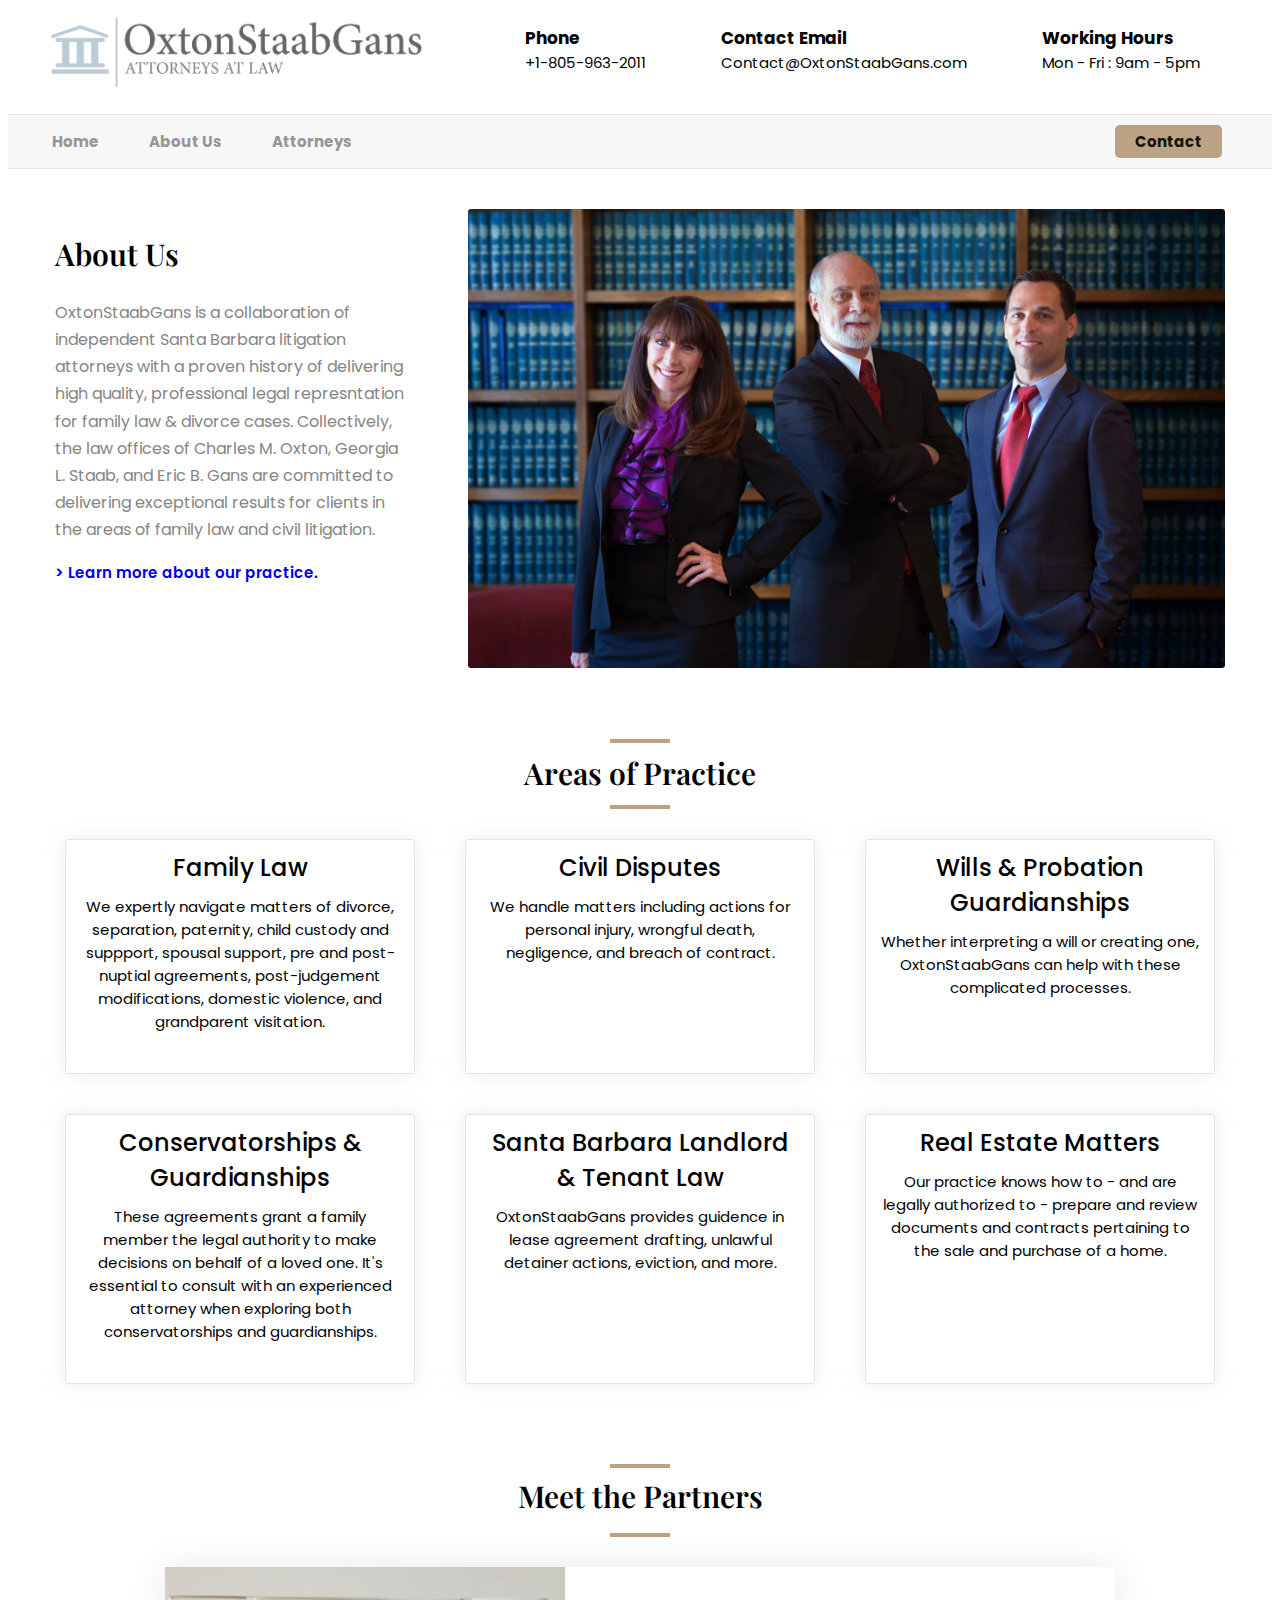
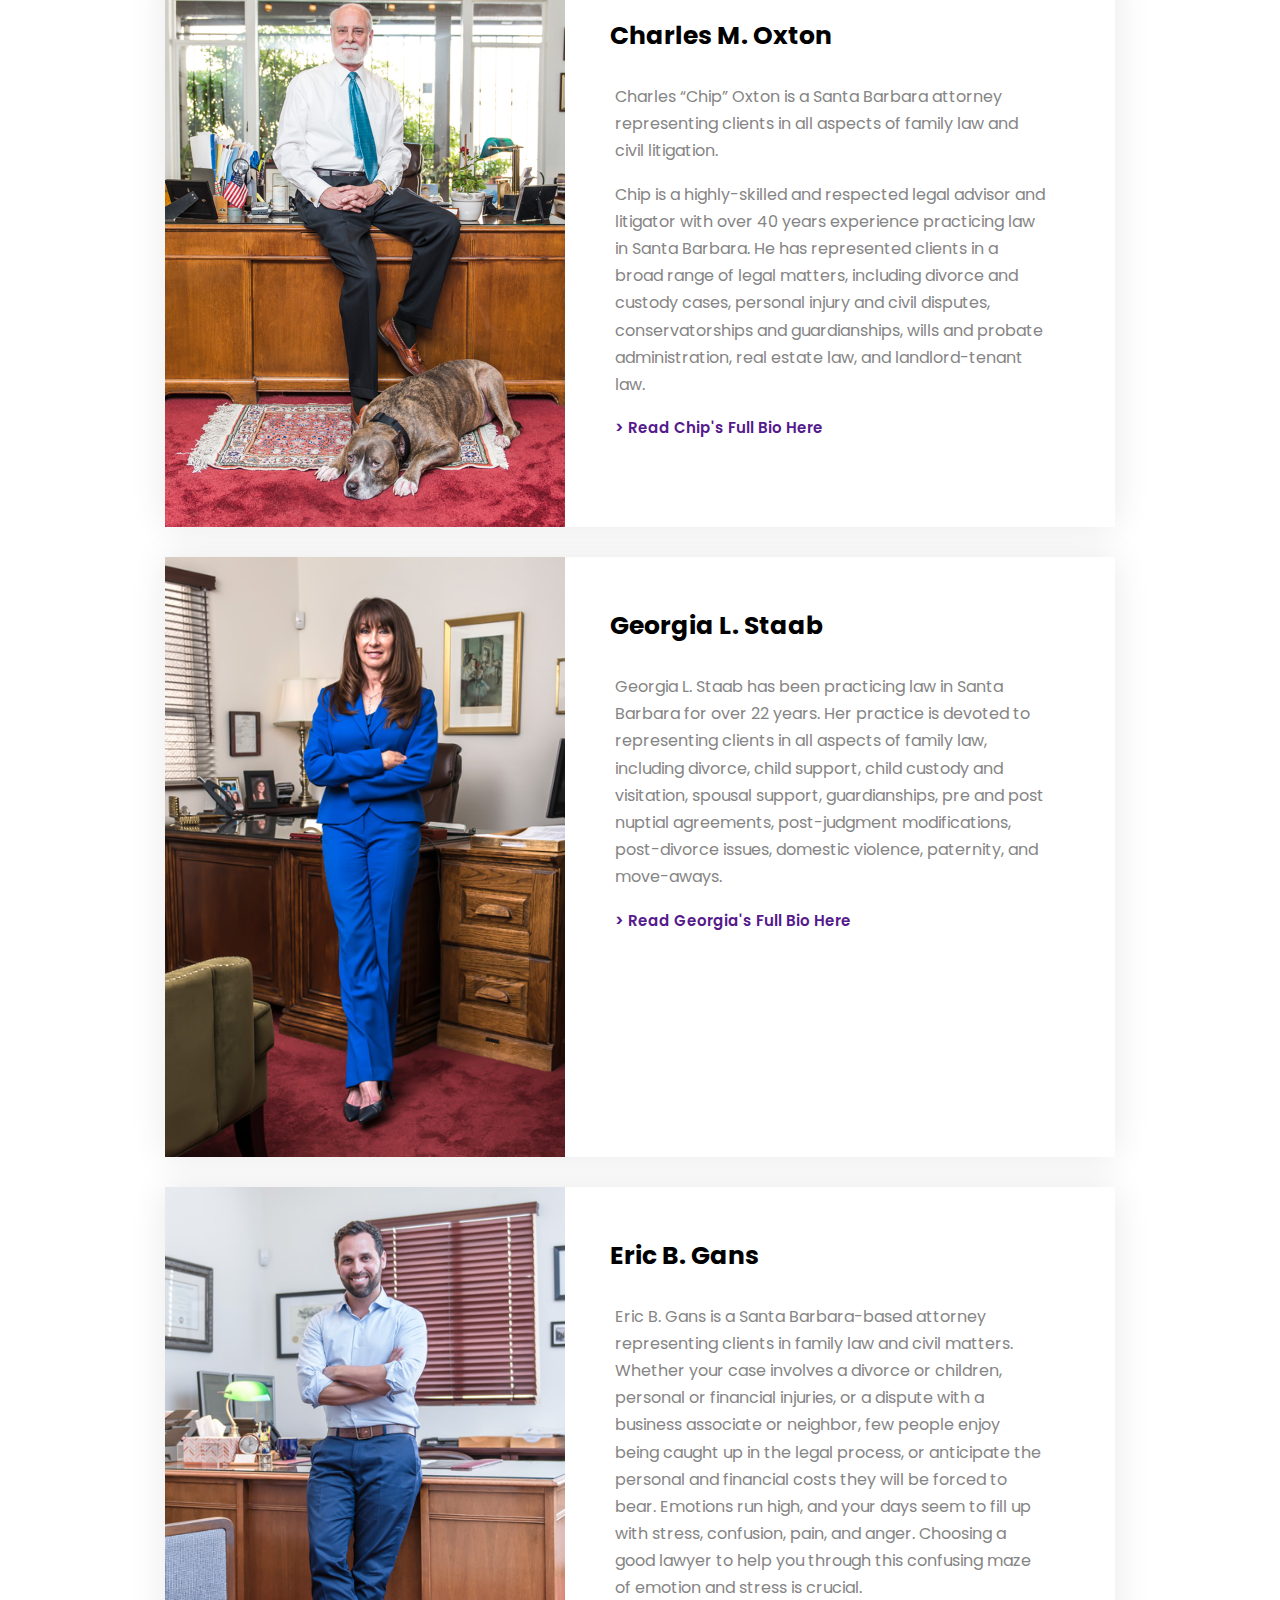
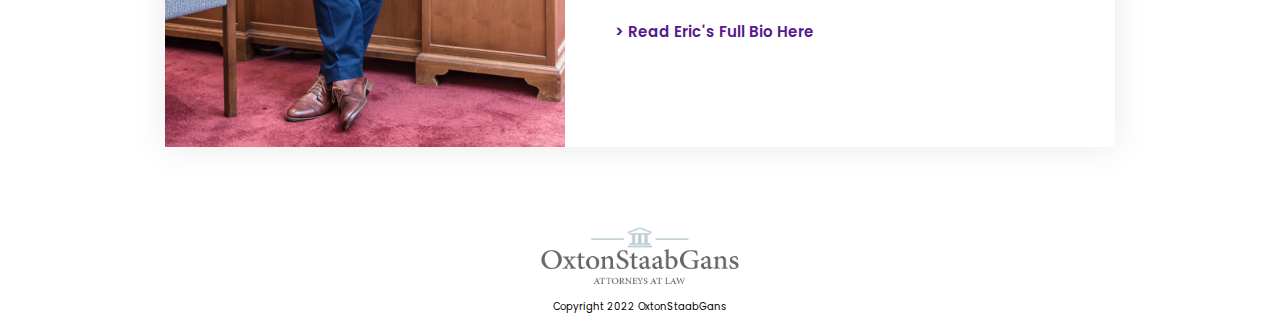
<file: index.html>
<!DOCTYPE html>
<!--[if lt IE 7]>      <html class="no-js lt-ie9 lt-ie8 lt-ie7"> <![endif]-->
<!--[if IE 7]>         <html class="no-js lt-ie9 lt-ie8"> <![endif]-->
<!--[if IE 8]>         <html class="no-js lt-ie9"> <![endif]-->
<!--[if gt IE 8]>      <html class="no-js"> <!--<![endif]-->
<html>
    <head>
        <meta charset="utf-8">
        <meta http-equiv="X-UA-Compatible" content="IE=edge">
        <title></title>
        <meta name="description" content="">
        <meta name="viewport" content="width=device-width, initial-scale=1">
        <link rel="stylesheet" href="/css/style.css">
        
        <link rel="preconnect" href="https://fonts.googleapis.com">
<link rel="preconnect" href="https://fonts.gstatic.com" crossorigin>
<link href="https://fonts.googleapis.com/css2?family=Playfair+Display:wght@400;600&family=Poppins:wght@400;500;600&display=swap" rel="stylesheet">
<link rel="stylesheet" href="https://maxst.icons8.com/vue-static/landings/line-awesome/line-awesome/1.3.0/css/line-awesome.min.css">    
</head>
    <body>
        <!--[if lt IE 7]>
            <p class="browsehappy">You are using an <strong>outdated</strong> browser. Please <a href="#">upgrade your browser</a> to improve your experience.</p>
        <![endif]-->

        <header>
            <div class="header-desktop max-width-utility-class">
                    <img src="img/OxtonStaabGansLogo3_png.png" alt="" class="header-logo-desktop">
                    <div class="header-office-info">
                        <div class="header-office-info-module phone-info">
                            <i class="las la-phone"></i>
                            <p class="office-info-bold-text">Phone</p>
                            <p class="office-info-plain-text">+1-805-963-2011</p>
                        </div>
                        <div class="header-office-info-module contact-email">
                            <i class="las la-envelope"></i>
                            <p class="office-info-bold-text">Contact Email</p>
                            <p class="office-info-plain-text">Contact@OxtonStaabGans.com</p>
                        </div>
                        <div class="header-office-info-module office-hours">
                            <i class="las la-clock"></i>
                            <p class="office-info-bold-text">Working Hours</p>
                            <p class="office-info-plain-text">Mon - Fri : 9am - 5pm</p>
                        </div>
                    </div>

                    
                </div>
            
               
            <div class="header-mobile">
                <div class="mobile-logo-menu-div">
                    <a href="index.html"><img class="mobile-logo-header" src="img/OxtonStaabGansLogo3_png.png" alt=""></a>
                        <div class="mobile-hamburger-menu">
                            <div class="mobile-hamburger-line"></div>
                            <div class="mobile-hamburger-line"></div>
                            <div class="mobile-hamburger-line"></div>
                        </div>
                </div>
                <ul class="nav-bar-mobile">
                    <li class="mobile-nav-item">
                        <div class="close-mobile-menu">X</div>
                    </li>
                    <li class="mobile-nav-item">Home</li>
                    <a href="about-us.html" class="mobile-nav-anchor">
                        <li class="mobile-nav-item">About Us</li>
                    </a>
                    <a href="attorneys.html" class="mobile-nav-anchor">
                        <li class="mobile-nav-item">Attorneys</li>
                    </a>
                    <li class="mobile-nav-item">Contact</li>
                </ul>
            </div>
        </header>
        <div class="nav-bar-desktop-full-width-container">
            <ul class="nav-bar-desktop max-width-utility-class">
                <div class="left-menu-items">
                    <a href="index.html" class="desktop-nav-anchor">
                        <li class="desktop-nav-item">Home</li>
                    </a>
                    <a href="about-us.html" class="desktop-nav-anchor">
                        <li class="desktop-nav-item">About Us</li>
                    </a>
                    <a href="attorneys.html" class="desktop-nav-anchor">
                        <li class="desktop-nav-item">Attorneys</li>
                    </a>
                </div>
                <div class="right-menu-items">
                    <li class="desktop-nav-item contact-desktop">Contact</li>
                </div>
            </ul>
        </div>

        <main>
            <section class='mobile-heading-banner'>
                <img src="img/partners-group-photo.jpg" alt="">
                
            </section>

<!-- ABOUT US HOMEPAGE DESKTOP -->

            <section class='about-us-homepage max-width-utility-class'>
                <img src="/img/finaltest2.webp" class="about-us-homepage-photo" alt="">
                <div class="about-us-homepage-text-wrapper">
                    <h2>About Us</h2>
                    <p class="about-us-homepage-text">
                        OxtonStaabGans is a collaboration of independent Santa Barbara litigation attorneys with a proven history of delivering high quality, professional legal represntation for family law & divorce cases. Collectively, the law offices of Charles
                        M. Oxton, Georgia L. Staab, and Eric B. Gans are committed to delivering exceptional results for clients in the areas of family law and civil litigation.
                    </p>
                    <p class="about-us-homepage-link"><a href="/about-us.html">> Learn more about our practice.</a></p>
                </div>
            </section>

            <section class='practice-areas max-width-utility-class'>
                
                <hr class="top-hr">
                <h2>Areas of Practice</h2>
                <hr class="bottom-hr">
                
                <div class="practice-areas-flex-container">
                    <div class='practice-area-card'>
                        <i class="las la-baby-carriage"></i>                    <h3>Family Law</h3>
                        <p>We expertly navigate matters of divorce, separation, paternity, child custody and suppport, spousal support, pre and post-nuptial agreements, post-judgement modifications, domestic violence, and grandparent visitation.</p>
                    </div>
                    
                    <div class='practice-area-card'>
                        <i class="las la-user-injured"></i>
                        <h3>Civil Disputes</h3>
                        <p>We handle matters including actions for personal injury, wrongful death, negligence, and breach of contract.</p>
                    </div>
                    <div class='practice-area-card'>
                        <i class="las la-scroll"></i>
                        <h3>Wills & Probation Guardianships</h3>
                        <p>Whether interpreting a will or creating one, OxtonStaabGans can help with these complicated processes.</p>
                    </div>
                    <div class='practice-area-card'>
                        <i class="las la-hands-helping"></i>
                        <h3>Conservatorships & Guardianships</h3>
                        <p>These agreements grant a family member the legal authority to make decisions on behalf of a loved one. It's essential to consult with an experienced attorney when exploring both conservatorships and guardianships.</p>
                    </div>
                    <div class='practice-area-card'>
                        <i class="las la-city"></i>
                        <h3>Santa Barbara Landlord & Tenant Law</h3>
                        <p>OxtonStaabGans provides guidence in lease agreement drafting, unlawful detainer actions, eviction, and more.</p>
                    </div>
                    <div class='practice-area-card'>
                        <i class="las la-home"></i>
                        <h3>Real Estate Matters</h3>
                        <p>Our practice knows how to - and are legally authorized to - prepare and review documents and contracts pertaining to the sale and purchase of a home.</p>
                    </div>
                </div>

            </section>

            <section class='attorney-bios max-width-utility-class'>
                <hr class="top-hr">
                <h2 class="attorney-bio-section-title">Meet the Partners</h2>
                <hr class="bottom-hr">
                <div class='attorney-bio-card'>
                    <img class="attorney-bio-photo" src="img/Chip-and-Pup-retouched.jpg" alt="">
                    <h3 class="attorney-bio-name">Charles M. Oxton</h3>
                    <div class="bio-info">
                        <p>Charles “Chip” Oxton is a Santa Barbara attorney representing clients in all aspects of family law and civil litigation.</p>
                        <p>
                            Chip is a highly-skilled and respected legal advisor and litigator with over 40 years experience practicing law in Santa Barbara. He has represented clients in a broad range of legal matters,
                            including divorce and custody cases, personal injury and civil disputes, conservatorships and guardianships, wills and probate administration, real estate law, and landlord-tenant law.
                        </p>
                        <p><a href="">> Read Chip's Full Bio Here</a></p>
                    </div>
                </div>

                <div class='attorney-bio-card attorney-bio-card-right-'>
                    <img class="attorney-bio-photo" src="img/Georgia-home.jpg" alt="">
                    <h3 class="attorney-bio-name">Georgia L. Staab</h3>
                    <div class="bio-info">
                        <p>
                            Georgia L. Staab has been practicing law in Santa Barbara for over 22 years. Her practice is devoted to representing clients in all aspects of family law, including divorce, child support, child
                            custody and visitation, spousal support, guardianships, pre and post nuptial agreements, post-judgment modifications, post-divorce issues, domestic violence, paternity, and move-aways.
                        </p>
                        <p><a href="">> Read Georgia's Full Bio Here</a></p>
                    </div>
                </div>

                <div class='attorney-bio-card'>
                    <img class="attorney-bio-photo" src="img/Eric-home.jpg" alt="">
                    <h3 class="attorney-bio-name">Eric B. Gans</h3>
                    <div class="bio-info">
                        <p>
                            Eric B. Gans is a Santa Barbara-based attorney representing clients in family law and civil matters. Whether your case involves a divorce or children, personal or financial injuries,
                            or a dispute with a business associate or neighbor, few people enjoy being caught up in the legal process, or anticipate the personal and financial costs they will be forced to bear.
                            Emotions run high, and your days seem to fill up with stress, confusion, pain, and anger. Choosing a good lawyer to help you through this confusing maze of emotion and stress is crucial.
                        </p>
                        <p><a href="">> Read Eric's Full Bio Here</a></p>
                    </div>
                </div>
            </section>
        </main>

        <footer>
            <img class="footer-logo" src="img/OxtonStaaLogoProto1_Centered.png" alt="">
            <p class="footer-text">Copyright 2022 OxtonStaabGans</p>
        </footer>

        
        <script src="script.js" async defer></script>
    </body>
</html>
</file>
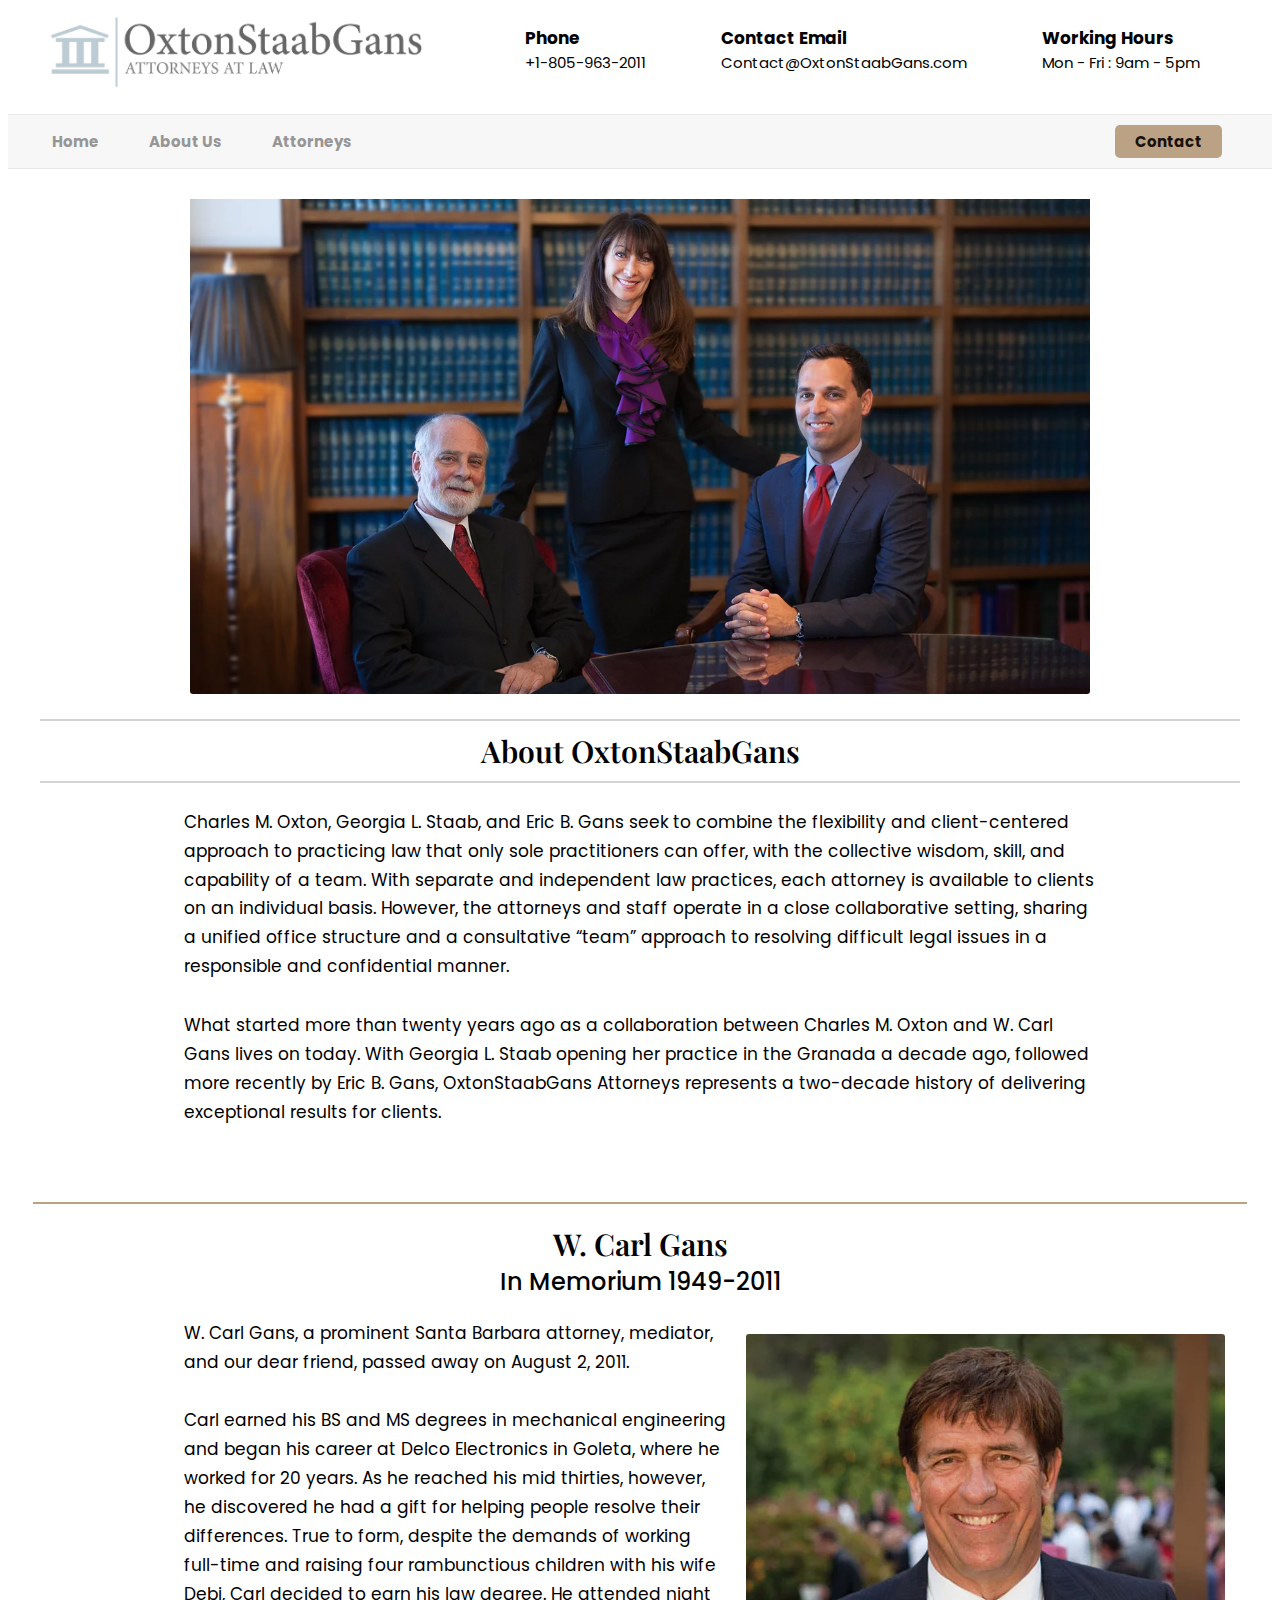
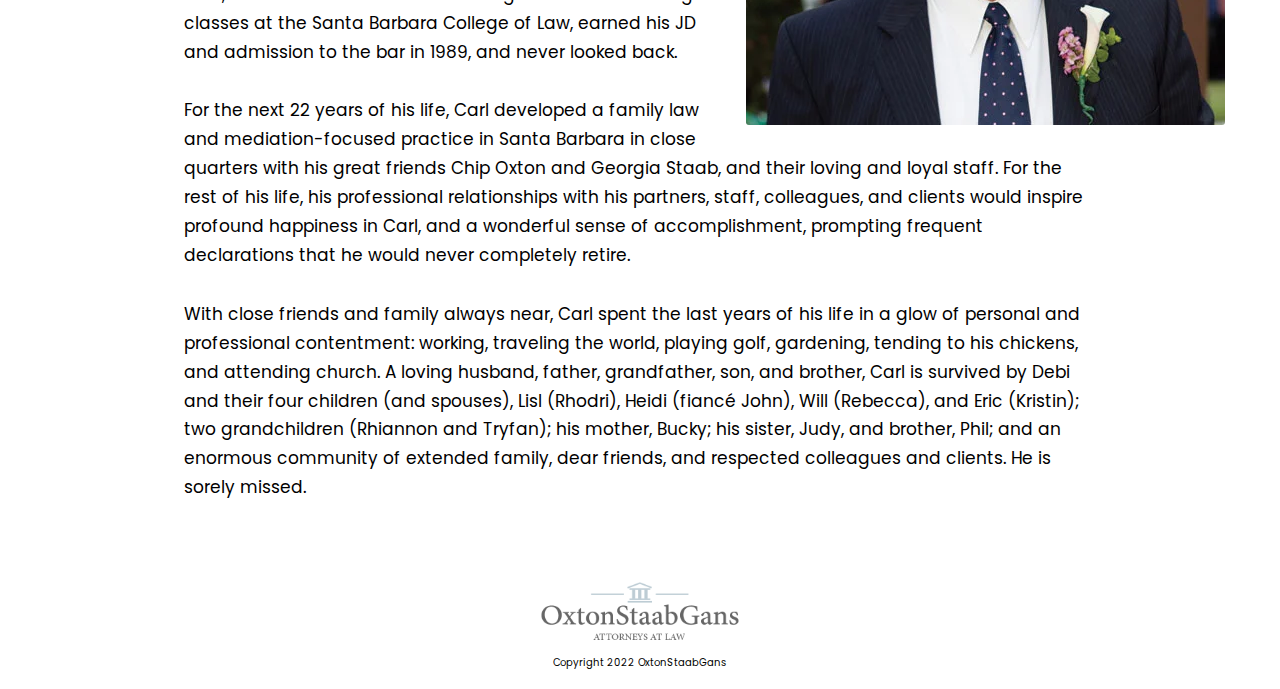
<file: about-us.html>
<!DOCTYPE html>
<!--[if lt IE 7]>      <html class="no-js lt-ie9 lt-ie8 lt-ie7"> <![endif]-->
<!--[if IE 7]>         <html class="no-js lt-ie9 lt-ie8"> <![endif]-->
<!--[if IE 8]>         <html class="no-js lt-ie9"> <![endif]-->
<!--[if gt IE 8]>      <html class="no-js"> <!--<![endif]-->
<html>
    <head>
        <meta charset="utf-8">
        <meta http-equiv="X-UA-Compatible" content="IE=edge">
        <title></title>
        <meta name="description" content="">
        <meta name="viewport" content="width=device-width, initial-scale=1">
        <link rel="stylesheet" href="css/style.css">
        
        <link rel="preconnect" href="https://fonts.googleapis.com">
<link rel="preconnect" href="https://fonts.gstatic.com" crossorigin>
<link href="https://fonts.googleapis.com/css2?family=Playfair+Display:wght@400;600&family=Poppins:wght@400;500;600&display=swap" rel="stylesheet">
<link rel="stylesheet" href="https://maxst.icons8.com/vue-static/landings/line-awesome/line-awesome/1.3.0/css/line-awesome.min.css">    
</head>
    <body>
        <!--[if lt IE 7]>
            <p class="browsehappy">You are using an <strong>outdated</strong> browser. Please <a href="#">upgrade your browser</a> to improve your experience.</p>
        <![endif]-->

        <header>
            <div class="header-desktop max-width-utility-class">
                    <img src="img/OxtonStaabGansLogo3_png.png" alt="" class="header-logo-desktop">
                    <div class="header-office-info">
                        <div class="header-office-info-module phone-info">
                            <i class="las la-phone"></i>
                            <p class="office-info-bold-text">Phone</p>
                            <p class="office-info-plain-text">+1-805-963-2011</p>
                        </div>
                        <div class="header-office-info-module contact-email">
                            <i class="las la-envelope"></i>
                            <p class="office-info-bold-text">Contact Email</p>
                            <p class="office-info-plain-text">Contact@OxtonStaabGans.com</p>
                        </div>
                        <div class="header-office-info-module office-hours">
                            <i class="las la-clock"></i>
                            <p class="office-info-bold-text">Working Hours</p>
                            <p class="office-info-plain-text">Mon - Fri : 9am - 5pm</p>
                        </div>
                    </div>

                    
                </div>
            
               
            <div class="header-mobile">
                <div class="mobile-logo-menu-div">
                    <img class="mobile-logo-header" src="img/OxtonStaabGansLogo3_png.png" alt="">
                        <div class="mobile-hamburger-menu">
                            <div class="mobile-hamburger-line"></div>
                            <div class="mobile-hamburger-line"></div>
                            <div class="mobile-hamburger-line"></div>
                        </div>
                </div>
                <ul class="nav-bar-mobile">
                    <li class="mobile-nav-item">
                        <div class="close-mobile-menu">X</div>
                    </li>
                    <a href="index.html" class="mobile-nav-anchor">
                        <li class="mobile-nav-item">Home</li>
                    </a>
                    <a href="about-us.html" class="mobile-nav-anchor">
                        <li class="mobile-nav-item">About Us</li>
                    </a>
                    <a href="/attorneys.html" class="mobile-nav-anchor">
                        <li class="mobile-nav-item">Attorneys</li>
                    </a>
                   <li class="mobile-nav-item">Contact</li>
                </ul>
            </div>
        </header>
        <div class="nav-bar-desktop-full-width-container">
            <ul class="nav-bar-desktop max-width-utility-class">
                <div class="left-menu-items">
                    <a href="index.html" class="desktop-nav-anchor">
                        <li class="desktop-nav-item">Home</li>
                    </a>
                    <a href="about-us.html" class="desktop-nav-anchor">
                        <li class="desktop-nav-item">About Us</li>
                    </a>
                    <a href="attorneys.html" class="desktop-nav-anchor">
                        <li class="desktop-nav-item">Attorneys</li>
                    </a>
                </div>
                <div class="right-menu-items">
                    <li class="desktop-nav-item contact-desktop">Contact</li>
                </div>
            </ul>
        </div>

        <main>
            <section class='mobile-heading-banner'>
                
                
            </section>

            <section class='about-us max-width-utility-class'>
                <img class="about-us-photo" src="img/oldgroup.webp">
                <h2 class="about-us-title">About OxtonStaabGans</h2>
                <p class="about-us-text">
                    Charles M. Oxton, Georgia L. Staab, and Eric B. Gans seek to combine the flexibility and client-centered approach to practicing law that only sole practitioners can offer, with the collective wisdom, skill, and capability of a team. With separate and independent law practices, each attorney is available to clients on an individual basis. However, the attorneys and staff operate in a close collaborative setting, sharing a unified office structure and a consultative “team” approach to resolving difficult legal issues in a responsible and confidential manner.
                </p>

                <p class="about-us-text">
                   
                    What started more than twenty years ago as a collaboration between Charles M. Oxton and W. Carl Gans lives on today. With Georgia L. Staab opening her practice in the Granada a decade ago, followed more recently by Eric B. Gans, OxtonStaabGans Attorneys represents a two-decade history of delivering exceptional results for clients.
                </p>

            </section>

            <hr id="carl-hr">

            <section class='in-memorium max-width-utility-class'>

                <h2 class="carl-name">W. Carl Gans</h2>
                <h3 class="in-memorium-header">In Memorium 1949-2011</h2>
                <img class="carl-photo" src="img/wcarlgans.webp">
                <p class="about-us-text">
                    W. Carl Gans, a prominent Santa Barbara attorney, mediator, and our dear friend, passed away on August 2, 2011.
                </p>
                <p class="about-us-text">
                    
                    Carl earned his BS and MS degrees in mechanical engineering and began his career at Delco Electronics in Goleta, where he worked for 20 years. As he reached his mid thirties, however, he discovered he had a gift for helping people resolve their differences. True to form, despite the demands of working full-time and raising four rambunctious children with his wife Debi, Carl decided to earn his law degree. He attended night classes at the Santa Barbara College of Law, earned his JD and admission to the bar in 1989, and never looked back.
                </p>
                <p class="about-us-text">
                    For the next 22 years of his life, Carl developed a family law and mediation-focused practice in Santa Barbara in close quarters with his great friends Chip Oxton and Georgia Staab, and their loving and loyal staff. For the rest of his life, his professional relationships with his partners, staff, colleagues, and clients would inspire profound happiness in Carl, and a wonderful sense of accomplishment, prompting frequent declarations that he would never completely retire.
                </p>
                <p class="about-us-text">
                    With close friends and family always near, Carl spent the last years of his life in a glow of personal and professional contentment: working, traveling the world, playing golf, gardening, tending to his chickens, and attending church. A loving husband, father, grandfather, son, and brother, Carl is survived by Debi and their four children (and spouses), Lisl (Rhodri), Heidi (fiancé John), Will (Rebecca), and Eric (Kristin); two grandchildren (Rhiannon and Tryfan); his mother, Bucky; his sister, Judy, and brother, Phil; and an enormous community of extended family, dear friends, and respected colleagues and clients. He is sorely missed.
                </p>


            </section>


            <!-- <section class='practice-areas max-width-utility-class'>
                
                <hr>
                <h2>Areas of Practice</h2>
                <hr>
                
                <div class="practice-areas-flex-container">
                    <div class='practice-area-card'>
                        <i class="las la-baby-carriage"></i>                    <h3>Family Law</h3>
                        <p>We expertly navigate matters of divorce, separation, paternity, child custody and suppport, spousal support, pre and post-nuptial agreements, post-judgement modifications, domestic violence, and grandparent visitation.</p>
                    </div>
                    
                    <div class='practice-area-card'>
                        <i class="las la-user-injured"></i>
                        <h3>Civil Disputes</h3>
                        <p>We handle matters including actions for personal injury, wrongful death, negligence, and breach of contract.</p>
                    </div>
                    <div class='practice-area-card'>
                        <i class="las la-scroll"></i>
                        <h3>Wills & Probation Guardianships</h3>
                        <p>Whether interpreting a will or creating one, OxtonStaabGans can help with these complicated processes.</p>
                    </div>
                    <div class='practice-area-card'>
                        <i class="las la-hands-helping"></i>
                        <h3>Conservatorships & Guardianships</h3>
                        <p>These agreements grant a family member the legal authority to make decisions on behalf of a loved one. It's essential to consult with an experienced attorney when exploring both conservatorships and guardianships.</p>
                    </div>
                    <div class='practice-area-card'>
                        <i class="las la-city"></i>
                        <h3>Santa Barbara Landlord & Tenant Law</h3>
                        <p>OxtonStaabGans provides guidence in lease agreement drafting, unlawful detainer actions, eviction, and more.</p>
                    </div>
                    <div class='practice-area-card'>
                        <i class="las la-home"></i>
                        <h3>Real Estate Matters</h3>
                        <p>Our practice knows how to - and are legally authorized to - prepare and review documents and contracts pertaining to the sale and purchase of a home.</p>
                    </div>
                </div>

            </section>

            <section class='attorney-bios max-width-utility-class'>
                <hr class="first-hr">
                <h2 class="attorney-bio-section-title">Meet the Partners</h2>
                <hr class="second-hr">
                <div class='attorney-bio-card'>
                    <img class="attorney-bio-photo" src="img/Chip-and-Pup-retouched.jpg" alt="">
                    <h3 class="attorney-bio-name">Charles M. Oxton</h3>
                    <div class="bio-info">
                        <p>Charles “Chip” Oxton is a Santa Barbara attorney representing clients in all aspects of family law and civil litigation.</p>
                        <p>
                            Chip is a highly-skilled and respected legal advisor and litigator with over 40 years experience practicing law in Santa Barbara. He has represented clients in a broad range of legal matters,
                            including divorce and custody cases, personal injury and civil disputes, conservatorships and guardianships, wills and probate administration, real estate law, and landlord-tenant law.
                        </p>
                        <p><a href="">> Read Chip's Full Bio Here</a></p>
                    </div>
                </div>

                <div class='attorney-bio-card attorney-bio-card-right-'>
                    <img class="attorney-bio-photo" src="img/Georgia-home.jpg" alt="">
                    <h3 class="attorney-bio-name">Georgia L. Staab</h3>
                    <div class="bio-info">
                        <p>
                            Georgia L. Staab has been practicing law in Santa Barbara for over 22 years. Her practice is devoted to representing clients in all aspects of family law, including divorce, child support, child
                            custody and visitation, spousal support, guardianships, pre and post nuptial agreements, post-judgment modifications, post-divorce issues, domestic violence, paternity, and move-aways.
                        </p>
                        <p><a href="">> Read Georgia's Full Bio Here</a></p>
                    </div>
                </div>

                <div class='attorney-bio-card'>
                    <img class="attorney-bio-photo" src="img/Eric-home.jpg" alt="">
                    <h3 class="attorney-bio-name">Eric B. Gans</h3>
                    <div class="bio-info">
                        <p>
                            Eric B. Gans is a Santa Barbara-based attorney representing clients in family law and civil matters. Whether your case involves a divorce or children, personal or financial injuries,
                            or a dispute with a business associate or neighbor, few people enjoy being caught up in the legal process, or anticipate the personal and financial costs they will be forced to bear.
                            Emotions run high, and your days seem to fill up with stress, confusion, pain, and anger. Choosing a good lawyer to help you through this confusing maze of emotion and stress is crucial.
                        </p>
                        <p><a href="">> Read Eric's Full Bio Here</a></p>
                    </div>
                </div>
            </section> -->
        </main>

        <footer>
            <img class="footer-logo" src="img/OxtonStaaLogoProto1_Centered.png" alt="">
            <p class="footer-text">Copyright 2022 OxtonStaabGans</p>
        </footer>

        
        <script src="script.js" async defer></script>
    </body>
</html>
</file>
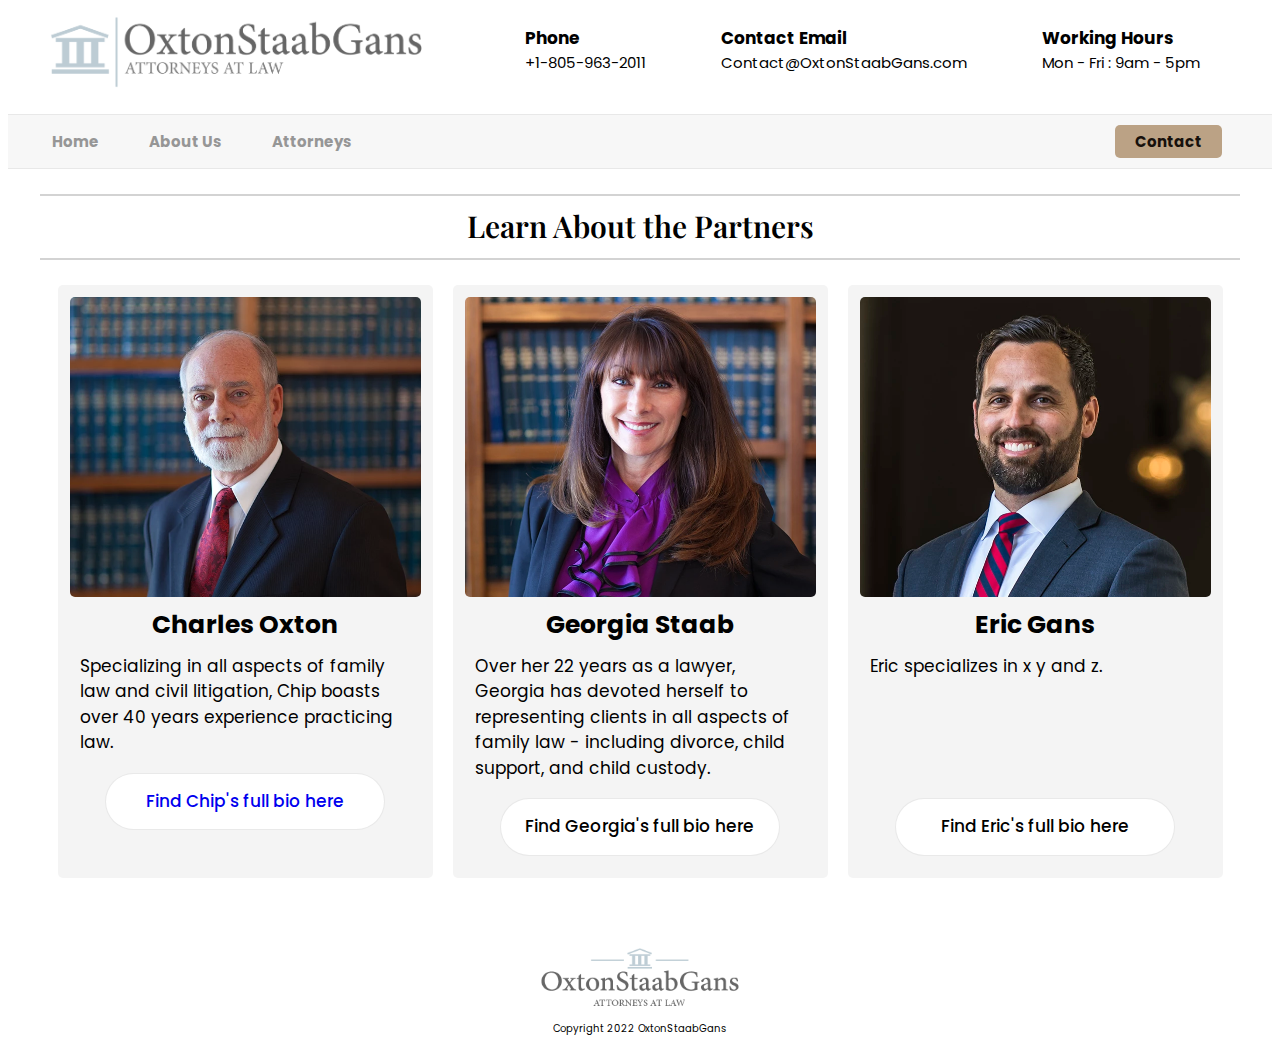
<file: attorneys.html>
<!DOCTYPE html>
<!--[if lt IE 7]>      <html class="no-js lt-ie9 lt-ie8 lt-ie7"> <![endif]-->
<!--[if IE 7]>         <html class="no-js lt-ie9 lt-ie8"> <![endif]-->
<!--[if IE 8]>         <html class="no-js lt-ie9"> <![endif]-->
<!--[if gt IE 8]>      <html class="no-js"> <!--<![endif]-->
<html>
    <head>
        <meta charset="utf-8">
        <meta http-equiv="X-UA-Compatible" content="IE=edge">
        <title></title>
        <meta name="description" content="">
        <meta name="viewport" content="width=device-width, initial-scale=1">
        <link rel="stylesheet" href="css/style.css">
        
        <link rel="preconnect" href="https://fonts.googleapis.com">
<link rel="preconnect" href="https://fonts.gstatic.com" crossorigin>
<link href="https://fonts.googleapis.com/css2?family=Playfair+Display:wght@400;600&family=Poppins:wght@400;500;600&display=swap" rel="stylesheet">
<link rel="stylesheet" href="https://maxst.icons8.com/vue-static/landings/line-awesome/line-awesome/1.3.0/css/line-awesome.min.css">    
</head>
    <body>
        <!--[if lt IE 7]>
            <p class="browsehappy">You are using an <strong>outdated</strong> browser. Please <a href="#">upgrade your browser</a> to improve your experience.</p>
        <![endif]-->

        <header>
            <div class="header-desktop max-width-utility-class">
                    <img src="img/OxtonStaabGansLogo3_png.png" alt="" class="header-logo-desktop">
                    <div class="header-office-info">
                        <div class="header-office-info-module phone-info">
                            <i class="las la-phone"></i>
                            <p class="office-info-bold-text">Phone</p>
                            <p class="office-info-plain-text">+1-805-963-2011</p>
                        </div>
                        <div class="header-office-info-module contact-email">
                            <i class="las la-envelope"></i>
                            <p class="office-info-bold-text">Contact Email</p>
                            <p class="office-info-plain-text">Contact@OxtonStaabGans.com</p>
                        </div>
                        <div class="header-office-info-module office-hours">
                            <i class="las la-clock"></i>
                            <p class="office-info-bold-text">Working Hours</p>
                            <p class="office-info-plain-text">Mon - Fri : 9am - 5pm</p>
                        </div>
                    </div>

                    
                </div>
            
               
            <div class="header-mobile">
                <div class="mobile-logo-menu-div">
                    <img class="mobile-logo-header" src="img/OxtonStaabGansLogo3_png.png" alt="">
                        <div class="mobile-hamburger-menu">
                            <div class="mobile-hamburger-line"></div>
                            <div class="mobile-hamburger-line"></div>
                            <div class="mobile-hamburger-line"></div>
                        </div>
                </div>
                <ul class="nav-bar-mobile">
                    <li class="mobile-nav-item">
                        <div class="close-mobile-menu">X</div>
                    </li>
                    <a href="index.html" class="mobile-nav-anchor">
                        <li class="mobile-nav-item">Home</li>
                    </a>
                    <a href="about-us.html" class="mobile-nav-anchor">
                        <li class="mobile-nav-item">About Us</li>
                    </a>
                    <a href="attorneys.html" class="mobile-nav-anchor">
                        <li class="mobile-nav-item">Attorneys</li>
                    </a>
                    <li class="mobile-nav-item">Contact</li>
                </ul>
            </div>
        </header>
        <div class="nav-bar-desktop-full-width-container">
            <ul class="nav-bar-desktop max-width-utility-class">
                <div class="left-menu-items">
                    <a href="index.html" class="desktop-nav-anchor">
                        <li class="desktop-nav-item">Home</li>
                    </a>
                    <a href="about-us.html" class="desktop-nav-anchor">
                        <li class="desktop-nav-item">About Us</li>
                    </a>
                    <a href="attorneys.html" class="desktop-nav-anchor">
                        <li class="desktop-nav-item">Attorneys</li>
                    </a>
                </div>
                <div class="right-menu-items">
                    <li class="desktop-nav-item contact-desktop">Contact</li>
                </div>
            </ul>
        </div>

        <main>

            <section class='attorneys max-width-utility-class'>
                <h2 class="attorneys-selection-title"> Learn About the Partners</h2>

                <div class="attorneys-selection-div">
                    <div class="attorneys-page-selection-card">
                        <div class="attorney-selection-card-top">
                            <img src="/img/chip-selection.webp" alt="" class="attorney-headshot">
                            <h3 class="attorney-selection-name">Charles Oxton</h3>
                            <p class="attorney-selection-text"> Specializing in all aspects of family law and civil litigation, Chip boasts over 40 years experience practicing law. </p>
                        </div>
                        <a href="/attorneys/charles-m-oxton.html" class="attorneys-selection-anchor">
                            <p class="attorney-selection-text click-for-bio">Find Chip's full bio here</p>
                        </a>
                    </div>
                    <div class="attorneys-page-selection-card">
                        <div class="attorney-selection-card-top">
                            <img src="/img/georgia-selection.webp" alt="" class="attorney-headshot">
                            <h3 class="attorney-selection-name">Georgia Staab</h3>
                            <p class="attorney-selection-text">Over her 22 years as a lawyer, Georgia has devoted herself to representing clients in all aspects of family law - including divorce, child support, and child custody.</p>
                        </div>
                        <p class="attorney-selection-text click-for-bio">Find Georgia's full bio here</p>
                    </div>
                    <div class="attorneys-page-selection-card">
                        <attorney-selection-card-top>
                            <img src="/img/eric-selection.webp" alt="" class="attorney-headshot eric-selection">
                            <h3 class="attorney-selection-name">Eric Gans</h3>
                            <p class="attorney-selection-text">Eric specializes in x y and z.</p>
                        </attorney-selection-card-top>
                        <p class="attorney-selection-text click-for-bio">Find Eric's full bio here</p>
                    </div>
                </div>

                

            </section>

            <!-- <section class='practice-areas max-width-utility-class'>
                
                <hr>
                <h2>Areas of Practice</h2>
                <hr>
                
                <div class="practice-areas-flex-container">
                    <div class='practice-area-card'>
                        <i class="las la-baby-carriage"></i>                    <h3>Family Law</h3>
                        <p>We expertly navigate matters of divorce, separation, paternity, child custody and suppport, spousal support, pre and post-nuptial agreements, post-judgement modifications, domestic violence, and grandparent visitation.</p>
                    </div>
                    
                    <div class='practice-area-card'>
                        <i class="las la-user-injured"></i>
                        <h3>Civil Disputes</h3>
                        <p>We handle matters including actions for personal injury, wrongful death, negligence, and breach of contract.</p>
                    </div>
                    <div class='practice-area-card'>
                        <i class="las la-scroll"></i>
                        <h3>Wills & Probation Guardianships</h3>
                        <p>Whether interpreting a will or creating one, OxtonStaabGans can help with these complicated processes.</p>
                    </div>
                    <div class='practice-area-card'>
                        <i class="las la-hands-helping"></i>
                        <h3>Conservatorships & Guardianships</h3>
                        <p>These agreements grant a family member the legal authority to make decisions on behalf of a loved one. It's essential to consult with an experienced attorney when exploring both conservatorships and guardianships.</p>
                    </div>
                    <div class='practice-area-card'>
                        <i class="las la-city"></i>
                        <h3>Santa Barbara Landlord & Tenant Law</h3>
                        <p>OxtonStaabGans provides guidence in lease agreement drafting, unlawful detainer actions, eviction, and more.</p>
                    </div>
                    <div class='practice-area-card'>
                        <i class="las la-home"></i>
                        <h3>Real Estate Matters</h3>
                        <p>Our practice knows how to - and are legally authorized to - prepare and review documents and contracts pertaining to the sale and purchase of a home.</p>
                    </div>
                </div>

            </section>

            <section class='attorney-bios max-width-utility-class'>
                <hr class="first-hr">
                <h2 class="attorney-bio-section-title">Meet the Partners</h2>
                <hr class="second-hr">
                <div class='attorney-bio-card'>
                    <img class="attorney-bio-photo" src="img/Chip-and-Pup-retouched.jpg" alt="">
                    <h3 class="attorney-bio-name">Charles M. Oxton</h3>
                    <div class="bio-info">
                        <p>Charles “Chip” Oxton is a Santa Barbara attorney representing clients in all aspects of family law and civil litigation.</p>
                        <p>
                            Chip is a highly-skilled and respected legal advisor and litigator with over 40 years experience practicing law in Santa Barbara. He has represented clients in a broad range of legal matters,
                            including divorce and custody cases, personal injury and civil disputes, conservatorships and guardianships, wills and probate administration, real estate law, and landlord-tenant law.
                        </p>
                        <p><a href="">> Read Chip's Full Bio Here</a></p>
                    </div>
                </div>

                <div class='attorney-bio-card attorney-bio-card-right-'>
                    <img class="attorney-bio-photo" src="img/Georgia-home.jpg" alt="">
                    <h3 class="attorney-bio-name">Georgia L. Staab</h3>
                    <div class="bio-info">
                        <p>
                            Georgia L. Staab has been practicing law in Santa Barbara for over 22 years. Her practice is devoted to representing clients in all aspects of family law, including divorce, child support, child
                            custody and visitation, spousal support, guardianships, pre and post nuptial agreements, post-judgment modifications, post-divorce issues, domestic violence, paternity, and move-aways.
                        </p>
                        <p><a href="">> Read Georgia's Full Bio Here</a></p>
                    </div>
                </div>

                <div class='attorney-bio-card'>
                    <img class="attorney-bio-photo" src="img/Eric-home.jpg" alt="">
                    <h3 class="attorney-bio-name">Eric B. Gans</h3>
                    <div class="bio-info">
                        <p>
                            Eric B. Gans is a Santa Barbara-based attorney representing clients in family law and civil matters. Whether your case involves a divorce or children, personal or financial injuries,
                            or a dispute with a business associate or neighbor, few people enjoy being caught up in the legal process, or anticipate the personal and financial costs they will be forced to bear.
                            Emotions run high, and your days seem to fill up with stress, confusion, pain, and anger. Choosing a good lawyer to help you through this confusing maze of emotion and stress is crucial.
                        </p>
                        <p><a href="">> Read Eric's Full Bio Here</a></p>
                    </div>
                </div>
            </section> -->
        </main>

        <footer>
            <img class="footer-logo" src="img/OxtonStaaLogoProto1_Centered.png" alt="">
            <p class="footer-text">Copyright 2022 OxtonStaabGans</p>
        </footer>

        
        <script src="script.js" async defer></script>
    </body>
</html>
</file>
<file: css/style.css>
/* apply border-box sizing to all elements */

*,
::before,
::after {
box-sizing: border-box;
}

html {
    background: #fff;
}

main {
    margin-left: 2%;
    margin-right: 2%
}

/* SITE HEADER CSS */

header img {
    max-width: 100%;
    margin-left: 10px;
}

.header-desktop {
    display: none;
}

.nav-bar-desktop-full-width-container {
    display: none;
}

.about-us-homepage-photo {
    display: none;
}

section {
    padding-left: 0;
    margin-left: 0px;
    border-radius: 5px;
}

/* MOBILE HEADING BANNER CSS */

.mobile-heading-banner {
    padding: 15px 0 15px 0
}

.mobile-heading-banner img {

    max-height: auto;
    max-width: 100%;
    border-radius: 3px;
    padding: 0px;


}

.mobile-logo-menu-div {
    display: flex;
    justify-content: space-between;
}

.mobile-logo-header {
    width: 300px;
}

.mobile-hamburger-menu {
    padding-right: 20px;
    padding-top: 5px;
}

.mobile-hamburger-line {
    width: 28px;
  height: 3px;
  background-color: black;
  margin: 6px 0;
}

/* MOBILE NAV BAR STYLING */

.nav-bar-mobile {
    list-style: none;
    position: fixed;
    top:0;
    right:-200px;
    background-color: black;
    margin-top: 0px;
    padding-top: 100px;
    height: 100%;
    width: 200px;
    color: white;
    transition: all .5s;
    font-family: 'Poppins', sans-serif;
}

.show-mobile-menu {
    right: 0px;
    box-shadow: 0px 0px 800px 100px grey;
}

.mobile-nav-item {
    padding-bottom: 20px;
    padding-top: 20px;
    border-bottom: 1px solid white;
    margin-right: 40px;
}

.mobile-nav-anchor {
    text-decoration: none;;
}

.mobile-nav-anchor:visited {
    color: white;
}

.close-mobile-menu {
    font-size: 30px;
}


.heading-banner h2 {
    font-family: 'Playfair Display', serif;
    font-weight: 400;
    font-size: 50px;
    position: absolute;
    
}


 h2 {
    font-family: 'Playfair Display', serif;
    font-weight: 600;
    font-size: 30px;
    text-align: center;
}

 p, p a {
    font-family: 'Poppins', sans-serif;
    font-size: 15px;
}

 h3 {
    font-family: 'Poppins', sans-serif;
    font-weight: 500;
    font-size: 24px;
    text-align: center;
    margin: 0;
}

/* ABOUT US HOMEPAGE MOBILE */

.about-us-homepage {
    background-color: #f4f4f4;
    padding: 10px 15px 20px 15px;
    margin-bottom: 25px;
}

.about-us-homepage p {
    line-height: 1.7;
    font-size: 16px ;
    color: #858585
}

.about-us-homepage h2 {
    text-align: left;
}

.about-us-homepage p a {
    text-decoration: none;
    font-weight: 600;
}

/* AREAS OF PRACTICE STYLING */

.practice-areas h2, .practice-areas p, .practice-areas i {
    text-align: center;
    margin: 10px 0
}

.top-hr {
    margin-top: 40px;
    width: 60px;
    border: 2px solid #bba285 
}

.bottom-hr {
    margin-top: 12px;
    margin-bottom: 30px;
    width: 60px;
    border: 2px solid #bba285 
}

.longer-hr {
    width: 50%;
}


.practice-area-card {
    padding: 30px 15px;
    border: 1px solid #e3e3e3;
    border-radius: 3px;
    margin-bottom: 25px;
    padding-top: 10px;
    
}

.practice-area-card i {
    font-size: 64px;
    width: 100%;
    color: #bba285;
   
}

.practice-areas {
    padding-bottom: 0px;
}

/* styling for Partner Bio cards */

.attorney-bio-section-title {
    margin: 0px;
}

.attorney-bio-name {
    font-size: 25px;
    font-weight: 700;
}

.attorney-bio-photo {
    width: 100%;
    border-radius: 5px;
    padding-bottom: 10px;
}

.attorney-bio-card{
    box-shadow: 0 0 35px rgb(10 10 10 / 9%)
    
}

.attorney-bio-card p {
    padding-left: 20px;
    padding-right: 20px;
    line-height: 1.7;
    color: #858585;
    font-size: 16px;
}

.attorney-bio-card a {
    font-size: 15px; 
    text-decoration: none;
    font-weight: 600;
}

.attorney-bio-card p:last-child {
    padding-bottom: 20px;
    
}

/* STYLING FOR FOOTER MOBILE */


footer {
    display: flex;
    flex-direction: column;
    align-items: center;
}

.footer-logo {
    max-width: 200px ;

}

.footer-text {
    margin-top: 5px;
    font-family: 'Poppins', sans-serif;
    font-size: 10px;
}

/*ABOUT US PAGE MOBILE CSS STARTS HERE */

.about-us-photo {
    width: 100%;
    border-radius: 5px;
}

.about-us-title {
    border-top: 2px solid lightgrey;
    border-bottom: 2px solid lightgrey;
    padding-top: 10px;
    padding-bottom: 10px;
}

.about-us-text {
    padding: 0 10px 0 10px;
    font-size: 17px;
    line-height: 1.7;
}


.carl-name {
    margin-top: 20px;
    margin-bottom: 0;
}

#carl-hr {
    width: 100%;
    margin-top: 30px;
    margin-bottom: 5px;
    border: 1px solid #bba285;
}

.carl-photo {
    max-width: 100%;
    border-radius: 5px;
}

.in-memorium-header {
    padding-bottom: 20px;
}

/* ATTORNEYS MOBILE PAGE */

.attorneys-selection-title {
    padding-top: 10px;
    padding-bottom: 12px;
    border-top: 2px solid lightgrey;
    border-bottom: 2px solid lightgrey;
}

.attorneys-page-selection-card {
    background-color: #f4f4f4;  
    padding: 12px;
    margin-bottom: 20px;
    border-radius: 5px;
}

.attorney-headshot {
    width: 100%;
    object-fit: cover;
    object-position: 0 25%;
    height: 300px;
    border-radius: 5px;
}

.attorneys-selection-anchor {
    text-decoration: none;;
}

.attorneys-selection-anchor:visited {
    color: black;;
}

.eric-selection {
    object-position: 0 5%;
}

.attorney-selection-name {
    margin-top: 5px;
    text-align: center;
    font-size: 25px;
    font-family: 'Poppins', sans-serif;
    font-weight: 700;
    
}

.attorney-selection-text {
    padding: 0 10px;
    margin-top: 10px;
    font-size: 17px;
    line-height: 1.5;
    font-weight: 400;
}

.click-for-bio {
    width: 80%;
    text-align: center;
    background-color: white;
    padding: 15px 0px;
    border-radius: 30px;
    margin: 0 auto;
    font-weight: 500;
    margin-bottom: 10px;
    border: 1px solid rgba(211, 211, 211, 0.502);
}

/* ATTORNEY BIO PAGE MOBILE */

.attorney-bio-page-photo {
    width: 100%;
    height: 300px;
    object-fit: cover;
    object-position: 0% 25%;
    border-radius: 5px;

}

.attorney-bio-page-ul {
    margin-top: 5px;
    margin-bottom: 15px;
}

.attorney-bio-page-text {
    padding: 0 10px 0 10px;
    font-size: 17px;
    line-height: 1.7;
    font-family: 'Poppins', sans-serif;
    
}

li.attorney-bio-page-text {
    padding: 0 10px 0 0;
    font-size: 17px;
    line-height: 1.7;
    font-family: 'Poppins', sans-serif;
    
}

.attorney-bio-page-header2 {
    margin-top: 10px;
    margin-bottom: 0px;
    text-align: center;
    font-size: 30px;
    border-top: 3px solid lightgrey;
    border-bottom: 3px solid lightgrey;
    padding-top: 8px;
    padding-bottom: 10px;
}

.bio-page-info-header3 {
    text-align: left;
    text-decoration: underline;
}

.exp-edu-h2 {
  margin: 30px 0 20px 0;
  border-top: 3px solid lightgrey;
  border-bottom: 3px solid lightgrey;
  padding-top: 10px;
  padding-bottom: 10px;
}





@media screen and (min-width: 40em) {
   
   
    html {
        
    }
    

    .max-width-utility-class {
        max-width: 1200px;
        margin: 0 auto;
    }


    
    .header-mobile, .mobile-heading-banner {
        display: none;
    }

    .nav-bar-desktop-full-width-container {
        display: block;
    }

    /*CSS FOR DESKTOP HEADER*/

    header {
        display: flex;
        width: 100%;
        justify-content: space-evenly;
    }

    .header-desktop {
        display: flex;
        justify-content: space-between;

    }
    

    .header-office-info {
        display: flex;
        justify-content: space-between;
        width: 700px;

    }

    .header-office-info-module {
        display: grid;
        grid-template-columns: 25px 1fr;
        grid-template-rows: 1fr 1fr;
        grid-template-areas: 
            "icon bold-text"
            "icon normal-text"
            ;
    }

    .office-info-bold-text {
        font-family: 'Poppins', sans-serif;
        font-weight: 700;
        font-size: 17px;
        grid-area: bold-text;
        margin-bottom: 0;
        
    }


    .office-info-plain-text {
        font-family: 'Poppins', sans-serif;
        grid-area: normal-text;
        font-size: 15px;
        margin: 0;
    }

    .header-office-info-module i {
        font-size: 24px;
        grid-area: icon;
        margin-top: 17px;
        
    }

    .header-logo-desktop {
        width: 450px;
        margin-left: -30px;
    }

    .nav-bar-desktop-full-width-container {
        background-color: #f7f7f7;
        width: 100%;
        border-top: 1px solid rgba(211, 211, 211, .4);;
        border-bottom: 1px solid rgba(211, 211, 211, .4);
        margin-top: 20px;
        position: sticky;
        top: 0px;
    }

    .nav-bar-desktop {
        background-color: #f7f7f7;
        width: 100%;
        display: flex;
        justify-content: space-between;
        align-items: center;
        font-size: 15px;
        list-style: none;
        padding: 10px 0 10px 12px;
        font-family: 'Poppins', sans-serif;
        font-weight: 700;
        color: #969696;
        column-gap: 50px;
        
    }

    .desktop-nav-anchor {
        text-decoration: none;
        color: #969696;
    }

    .desktop-nav-anchor:visited {
        color: #969696
    }

   

    .left-menu-items {
        display: flex;
        justify-content: flex-start;
        column-gap: 50px;
    }

    .desktop-nav-item {
        transition: color .3s;
    }
    .desktop-nav-item:hover {
        color: black;
    }

    .contact-desktop {
        border: 0px solid black;
        background-color: #bba285;
        color: rgb(23, 17, 12);
        padding: 5px 20px;
        border-radius: 5px;
        margin-right: 18px;
    }

    .contact-desktop:hover {
        background-color: black;
        color: white;
    }

    .practice-areas-flex-container {
        display: flex ;
        flex-wrap: wrap;
        justify-content: space-around;
       
    }

    .practice-area-card {
        width: 350px;
        margin-bottom: 40px;
        box-shadow: 0px 0px 20px rgba(208, 208, 208, .4);
    }


    /*ABOUT US HOMEPAGE DESKTOP*/

    .about-us-homepage {
        /* background-image: linear-gradient(to right, rgba(256, 256,256,1) 27%, rgba(117,19,93,0) 45%),
                          url('/img/finaltest3.webp'); */

        display: grid;
        column-gap: 63px;
        height: 500px;
        background-size: contain;
        background-repeat: no-repeat;
        background-position: bottom 0px right -50px;
        background-color: #fff;
        padding: 10px 15px 0px 15px;
        margin-top: 30px;
        grid-template-areas: 
            "text-wrapper about-us-photo ";
    
        /* border: 1px solid rgba(128, 128, 128, .3); */
        /* box-shadow: 0 0 100px rgba(134, 134, 134, 0.1); */
    }

    .about-us-homepage-text-wrapper {
        grid-area: text-wrapper;

    }

    .about-us-homepage-photo {
        display: unset;
        grid-area: about-us-photo;
        width: 100%;
        border-radius: 3px;
    }

    .about-us-homepage-text {
        max-width: 350px;
    }

    /*CSS FOR MEET THE PARTNERS SECTION ON DESKTOP*/

    .attorney-bios .second-hr {
        margin-top: 6px;
    }

    .attorney-bios {
        display: flex;
        flex-direction: column;
        justify-content: center;
        align-items: center;;
    }

    .attorney-bio-section-title {
        font-size: 30px;
        padding-bottom: 5px;
    }

    .attorney-bio-card {
        display: grid;
        grid-template-columns: 400px 1fr 1fr 1fr;
        grid-template-rows: 100px auto;
        grid-template-areas: 
            "bio-photo bio-name bio-name bio-name"
            "bio-photo bio-info bio-info bio-info"
            "bio-photo bio-info bio-info bio-info";
        margin-bottom: 30px;
        max-width: 950px;

    }
    
    .attorney-bio-photo {
        grid-area: bio-photo;
        padding-bottom: 0px;
        border-radius: 0px;
    }

    .attorney-bio-name {
        display: flex;
        justify-content: flex-start;
        padding-left: 45px;
        padding-top: 50px;
        grid-area: bio-name;
       
    }

    .bio-info {
        grid-area: bio-info;
        padding-right: 50px;
        padding-left: 30px;
    }


    /* ABOUT US DESKTOP CSS */
    .about-us-photo {
        display: block;
        padding-top: 30px;
        width: 900px;
        height: 525px;
        margin: 0 auto;
        object-fit: cover;
        object-position: 0% 40%;
        border-radius: 3px;
    }

    .about-us-text {
        /* max-width: 850px; */
        margin: 0 auto;
        margin-bottom: 15px;
        padding: 0 12% 15px 12%;
        font-size: 17px;
        font-weight: 400;
    }

    #carl-hr {
        margin-top: 60px;
    }

    .carl-photo {
        float: right;
        padding: 15px;
        top: 200px;
        border-radius: 18px;
    }

/* ATTORNEYS DESKTOP PAGE */

    .attorneys-selection-div {
        display: flex;
        gap: 20px;
        flex-wrap: wrap;
        justify-content: center;;

                
    }

    .attorney-headshot {
        
        object-fit:cover;
        
    }

    .attorneys-page-selection-card {
        width: 375px;
        min-width: 375px;
        display: flex;
        flex-wrap: wrap;
        flex-direction: column;
        justify-content: space-between;
        

    }

    .click-for-bio {
        align-self: flex-end;;
    }
    

    footer {
        padding-top: 50px;
    }


}



/* DESKTOP ANIMATIONS START HERE */

@keyframes fadeInCraig {
    from {
        opacity: 0;
       
    }

    to {
        opacity: 1;
        
    }
}



/* .header-mobile {
    animation-duration: 1s;
    animation-name: fadeInCraig;
    animation-fill-mode: backwards; 
    animation-delay: 0s

}

.mobile-heading-banner {
    animation-duration: 1s;
    animation-name: fadeInCraig;
    animation-fill-mode: backwards; 
    animation-delay: .2s

}

.header-desktop {
    animation-duration: 1s;
    animation-name: fadeInCraig;
    animation-fill-mode: backwards; 
    animation-delay: .2s

}

.nav-bar-desktop-full-width-container {
    animation-duration: 1.25s;
    animation-name: fadeInCraig;
    animation-fill-mode: backwards; 
    animation-delay: .2s;
} */

.about-us-homepage {
    animation-duration: 1.25s;
    animation-name: fadeInCraig;
    animation-fill-mode: backwards; 
    animation-delay: .2s;
}

.practice-areas {
    animation-duration: 1.25s;
    animation-name: fadeInCraig;
    animation-fill-mode: backwards; 
    animation-delay: .4s;
}

.about-us-photo {
    animation-duration: 1.25s;
    animation-name: fadeInCraig;
    animation-fill-mode: backwards; 
    animation-delay: .2s;
}

.about-us-title {
    animation-duration: 1.25s;
    animation-name: fadeInCraig;
    animation-fill-mode: backwards; 
    animation-delay: .4s;
}

.about-us-text {
    animation-duration: 1.25s;
    animation-name: fadeInCraig;
    animation-fill-mode: backwards; 
    animation-delay: .6s;
}

.attorneys-selection-title {
    animation-duration: 1.25s;
    animation-name: fadeInCraig;
    animation-fill-mode: backwards; 
    animation-delay: .2s;
}

.attorneys-selection-div {
    animation-duration: 1.25s;
    animation-name: fadeInCraig;
    animation-fill-mode: backwards; 
    animation-delay: .4s;
}
</file>
